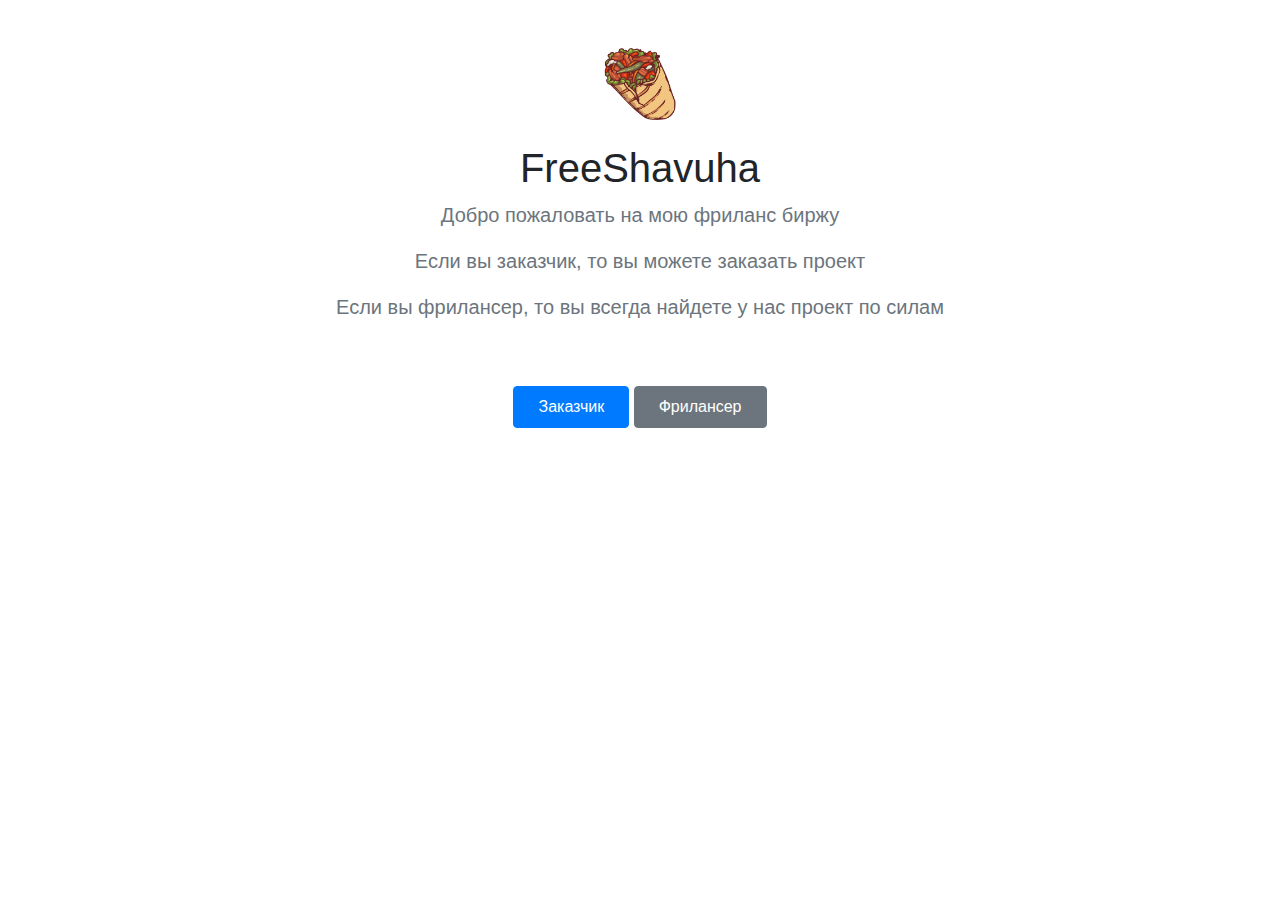
<file: Birzha/index.html>
<!doctype html>
<html lang="ru">

<head>
	<meta charset="UTF-8">
	<meta name="viewport"
		content="width=device-width, user-scalable=no, initial-scale=1.0, maximum-scale=1.0, minimum-scale=1.0">
	<meta http-equiv="X-UA-Compatible" content="ie=edge">
	<link rel="stylesheet" href="./libs/bootstrap.min.css">
	<link rel="stylesheet" href="./style/style.css">
	<title>freelance - шаурма</title>
</head>

<body>

	<!--hello world-->
	<main class="container py-5 text-center">
		<div id="block-choice">
			<img class="d-block mx-auto mb-4" src="./img/logo.png" alt="" width="72" height="72">
			<h1>FreeShavuha</h1>
			<p class="lead text-muted">Добро пожаловать на мою фриланс биржу</p>
			<p class="lead text-muted">Если вы заказчик, то вы можете заказать проект</p>
			<p class="lead text-muted">Если вы фрилансер, то вы всегда найдете у нас проект по силам</p>
			<p class="mt-5">
				<a href="#" id="customer" class="btn btn-primary my-3 px-4 py-2">Заказчик</a>
				<a href="#" id="freelancer" class="btn btn-secondary my-3 px-4 py-2">Фрилансер</a>
			</p>
		</div>


		<!--meanie - заказчик-->

		<div id="block-customer">
			<img class="d-block mx-auto mb-4" src="./img/logo.png" alt="" width="72" height="72">
			<h1>FreeShavuha</h1>
			<div class="col">
				<h4 class="mb-3">Оставьте заявку</h4>
				<form id="form-customer">

					<div class="mb-3">
						<label for="title">Заголовок (краткое описание задачи)</label>
						<input type="text" class="form-control" id="title" name="title" required value="заголовок">
					</div>
					<div class="row">
						<div class="col-md-4 mb-3">
							<label for="firstName">Ваше имя</label>
							<input type="text" class="form-control" id="firstName" name="firstName" required
								value="ваше имя">
						</div>
						<div class="col-md-4 mb-3">
							<label for="email">Email</label>
							<input type="email" class="form-control" id="email" name="email" placeholder="you@mail.com"
								required value="email@email">
						</div>
						<div class="col-md-4 mb-3">
							<label for="phone">Номер телефона <span class="text-muted">(optional)</span></label>
							<input type="text" class="form-control" id="phone" name="phone" value="911">
						</div>
					</div>


					<div class="mb-3">
						<label for="description">Описание</label>
						<textarea type="text" class="form-control" id="description" name="description"
							placeholder="Поднобно опишите задачу" rows="4"
							required>Lorem ipsum dolor sit amet, consectetur.</textarea>
					</div>

					<div class="row">
						<div class="col-md-6 mb-3">

							<div class="mb-3">
								<label for="amount">Количество</label>
								<input type="number" class="form-control" id="amount" name="amount" required value="10">
							</div>
							<div class="d-flex justify-content-center">
								<label class="currency">
									<input class="currency__radio" type="radio" name="currency" id="bucks"
										value="bucks">
									<span class="img__radio img__radio_bucks"></span>
								</label>
								<label class="currency">
									<input class="currency__radio" type="radio" name="currency" id="shawarma"
										value="shawarma" checked>
									<span class="img__radio img__radio_shawarma"></span>
								</label>
								<label class="currency">
									<input class="currency__radio" type="radio" name="currency" id="doshirak"
										value="doshirak">
									<span class="img__radio img__radio_doshirak"></span>
								</label>
							</div>
						</div>
						<div class="col-md-6 mb-3">
							<div class="mb-3">
								<label for="deadline">Срок выполнения до:</label>

								<input type="date" id="deadline" class="form-control" name="deadline" max="2020-12-31"
									required value="2020-01-01">
							</div>
							<button class="btn btn-primary btn-lg btn-block" type="submit">Отправить заявку</button>
						</div>

					</div>


				</form>
			</div>
		</div>

		<!--freelancer-->

		<div id="block-freelancer">
			<img class="d-block mx-auto mb-4" src="./img/logo.png" alt="" width="72" height="72">
			<h1>FreeShavuha</h1>
			<div class="table-responsive">
				<table class="table table-bordered table-hover table-sm">
					<thead class="thead-dark">
						<tr>
							<th>#</th>
							<th>Основная задача</th>
							<th>Валюта</th>
							<th>Дедлайн</th>
						</tr>
					</thead>
					<tbody id="orders">
						<tr class="order">
							<td>1</td>
							<td>Lorem</td>
							<td class="doshirak"></td>
							<td>2019-12-31</td>
						</tr>
						<tr class="order taken">
							<td>2</td>
							<td>Lorem</td>
							<td class="bucks"></td>
							<td>2020-01-14</td>
						</tr>
						<tr class="order">
							<td>3</td>
							<td>Lorem</td>
							<td class="doshirak"></td>
							<td>2019-12-24</td>
						</tr>
						<tr class="order taken">
							<td>4</td>
							<td>Lorem</td>
							<td class="shawarma"></td>
							<td>2020-02-03</td>
						</tr>
						<tr class="order">
							<td>5</td>
							<td>Lorem</td>
							<td class="doshirak"></td>
							<td>2020-04-02</td>
						</tr>
						<tr class="order">
							<td>6</td>
							<td>Lorem</td>
							<td class="shawarma"></td>
							<td>2020-02-14</td>
						</tr>


					</tbody>
				</table>
			</div>
		</div>
		<button class="btn btn-info" id="btn-exit">Выход</button>

	</main>
	<!--modal-->

	<div id="order_read" class="order-modal modal bd-example-modal-lg">
		<div class="modal-dialog modal-lg m-auto" role="document">

			<div class="modal-content">
				<div class="modal-header bg-dark text-white">
					<h4 class="modal-title ">Заголовок</h4>
					<button type="button" class="close text-white" aria-label="Close">
						<span aria-hidden="true">&times;</span>
					</button>
				</div>
				<div class="modal-body">
					<div class="row">
						<div class="col-6">
							<b>Имя заказчика: </b><span class="firstName">Петров Василий</span>
						</div>
						<div class="col-6">
							<b>Email заказчика: </b><a class="email" href="mailto:1@1">1@1</a>
						</div>
						<div class="col-12 bg-info text-white my-4">
							<h5>Подробное описание задачи</h5>
							<p class="description">Lorem ipsum dolor sit amet, consectetur adipisicing elit. Aliquam
								consectetur
								consequuntur facilis magni maiores neque nostrum. Accusantium corporis culpa esse
								facilis modi neque
								nesciunt odio quisquam rerum veritatis, voluptatibus, voluptatum!</p>
						</div>

						<div
							class="col-12 bg-warning text-dark pt-2 d-flex justify-content-around align-content-center">
							<h5>Срок сдачи проекта</h5>
							<p class="deadline">10.03.2020</p>
						</div>

					</div>
				</div>
				<div class="modal-footer justify-content-between">
					<div class="modal-currency">
						<span class="text">Оплата:</span>
						<span class="currency"><span class="currency_img"></span></span>
						<span class="count">5</span>
					</div>
					<div>
						<button type="button" class="btn btn-info"><a class="phone text-white" href="#">Связаться</a>
						</button>
						<button type="button" class="btn btn-success get-order">Взять заказ</button>
					</div>
				</div>
			</div>
		</div>
	</div>

	<div id="order_active" class="order-modal modal bd-example-modal-lg">
		<div class="modal-dialog modal-lg m-auto" role="document">

			<div class="modal-content">
				<div class="modal-header bg-success text-white">
					<h4 class="modal-title ">Заголовок</h4>
					<button type="button" class="close text-white" aria-label="Close">
						<span aria-hidden="true">&times;</span>
					</button>
				</div>
				<div class="modal-body">
					<div class="row">
						<div class="col-4 text-center">
							<p>
								<b>Имя заказчика: </b>
							</p>
							<span class="firstName">Петров Василий</span>
						</div>
						<div class="col-4 text-center">
							<p>
								<b>Email заказчика: </b>
							</p>
							<a class="email" href="mailto:1@1">1@1</a>
						</div>
						<div class="col-4 text-center modal-currency">
							<span class="text">Оплата:</span>
							<span class="currency"><span class="currency_img"></span></span>
							<span class="count">5</span>
						</div>
						<div class="col-12 bg-info text-white my-4 py-2">
							<h5>Подробное описание задачи</h5>
							<p class="description">Lorem ipsum dolor sit amet, consectetur adipisicing elit. Aliquam
								consectetur
								consequuntur facilis magni maiores neque nostrum. Accusantium corporis culpa esse
								facilis modi neque
								nesciunt odio quisquam rerum veritatis, voluptatibus, voluptatum!</p>
						</div>

						<div
							class="col-12 bg-warning text-dark pt-2 d-flex justify-content-around align-content-center">
							<h5>Срок сдачи проекта</h5>
							<p class="deadline">10.03.2020</p>
						</div>
					</div>
				</div>
				<div class="modal-footer justify-content-end">
					<button type="button" id="capitulation" class="btn btn-danger">Отказаться</button>

					<button type="button" id="ready" class="btn btn-success">Выполнил</button>


				</div>
			</div>
		</div>
	</div>


	<!--exit-->

	<script src="./script/scriptt.js"></script>
</body>


</html>
</file>
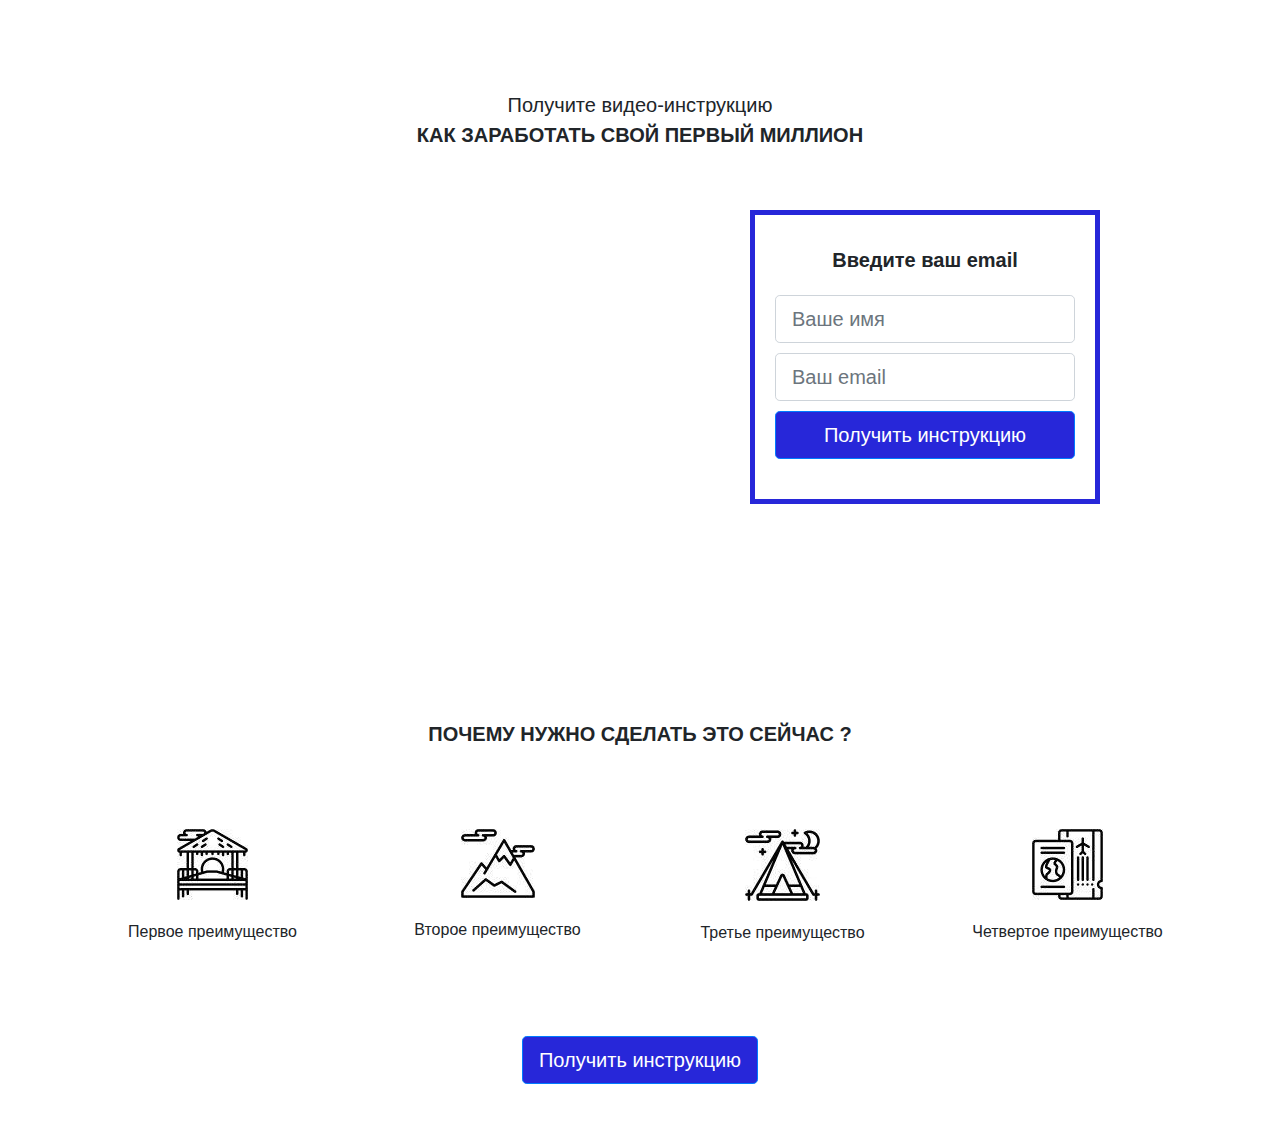
<file: lesson_12/index.html>
<!DOCTYPE html>
<html lang="ru">

<head>
    <meta charset="UTF-8">
    <meta name="viewport" content="width=device-width, initial-scale=1.0">
    <meta http-equiv="X-UA-Compatible" content="ie=edge">
    <title>My site</title>
    <link rel="stylesheet" href="css/bootstrap.css">
    <link rel="stylesheet" href="css/style.css">
</head>

<body>

    <div class="section">
        <div class="container">
            <!-- Первый row под заголовок -->
            <div class="row">
                <div class="col-xl-6 offset-xl-3">
                    <h1 class="header text-center">
                        <span>Получите видео-инструкцию</span>
                        <strong class="text-uppercase">Как заработать свой первый миллион</strong>
                    </h1>
                </div>
            </div>
            <!-- Второе row под видео и форму -->
            <div class="row">
                <div class="col-xl-6 offset-xl-1 col-md-8 offset-md-2">
                    <div class="video">
                        <iframe width="100%" height="315" src="https://www.youtube.com/embed/ayVLjyWqMCs" frameborder="0" allow="accelerometer; autoplay; encrypted-media; gyroscope; picture-in-picture" allowfullscreen>
                        </iframe>
                    </div>
                </div>
                <div class="col-xl-4 offset-xl-0 col-md-8 offset-md-2">
                    <div class="form">
                        <p class="form-header text-center">
                            Введите ваш email
                        </p>
                        <form action="#">
                            <input class="form-control form-control-lg" type="text" placeholder="Ваше имя">
                            <input class="form-control form-control-lg" type="text" placeholder="Ваш email">
                            <button class="btn btn-primary btn-lg btn-block form-btn">
                                Получить инструкцию
                            </button>
                        </form>
                    </div>
                </div>
            </div>
        </div>
    </div>
    <div class="section">
        <!-- row под заголовок секции -->
        <div class="container">
            <div class="row">
                <div class="col">
                    <h2 class="section-header text-uppercase text-center">
                        Почему нужно сделать это сейчас ?
                    </h2>
                </div>
            </div>
            <!-- row под преимущества -->
            <div class="feature text-center">
                <div class="row">
                    <div class="col-xl-3 col-md-6">
                        <div class="feature-box">
                            <img src="img/1.jpg" alt="">
                            <p>Первое преимущество</p>
                        </div>
                    </div>
                    <div class="col-xl-3 col-md-6">
                        <div class="feature-box">
                            <img src="img/2.jpg" alt="">
                            <p>Второе преимущество</p>
                        </div>
                    </div>
                    <div class="col-xl-3 col-md-6">
                        <div class="feature-box">
                            <img src="img/3.jpg" alt="">
                            <p>Третье преимущество</p>
                        </div>
                    </div>
                    <div class="col-xl-3 col-md-6">
                        <div class="feature-box">
                            <img src="img/4.jpg" alt="">
                            <p>Четвертое преимущество</p>
                        </div>
                    </div>
                </div>
            </div>
            <!-- кнопка -->
            <button class="btn btn-primary btn-lg form-btn d-block">
                    Получить инструкцию
                </button>
        </div>
    </div>
</body>

</html>
</file>
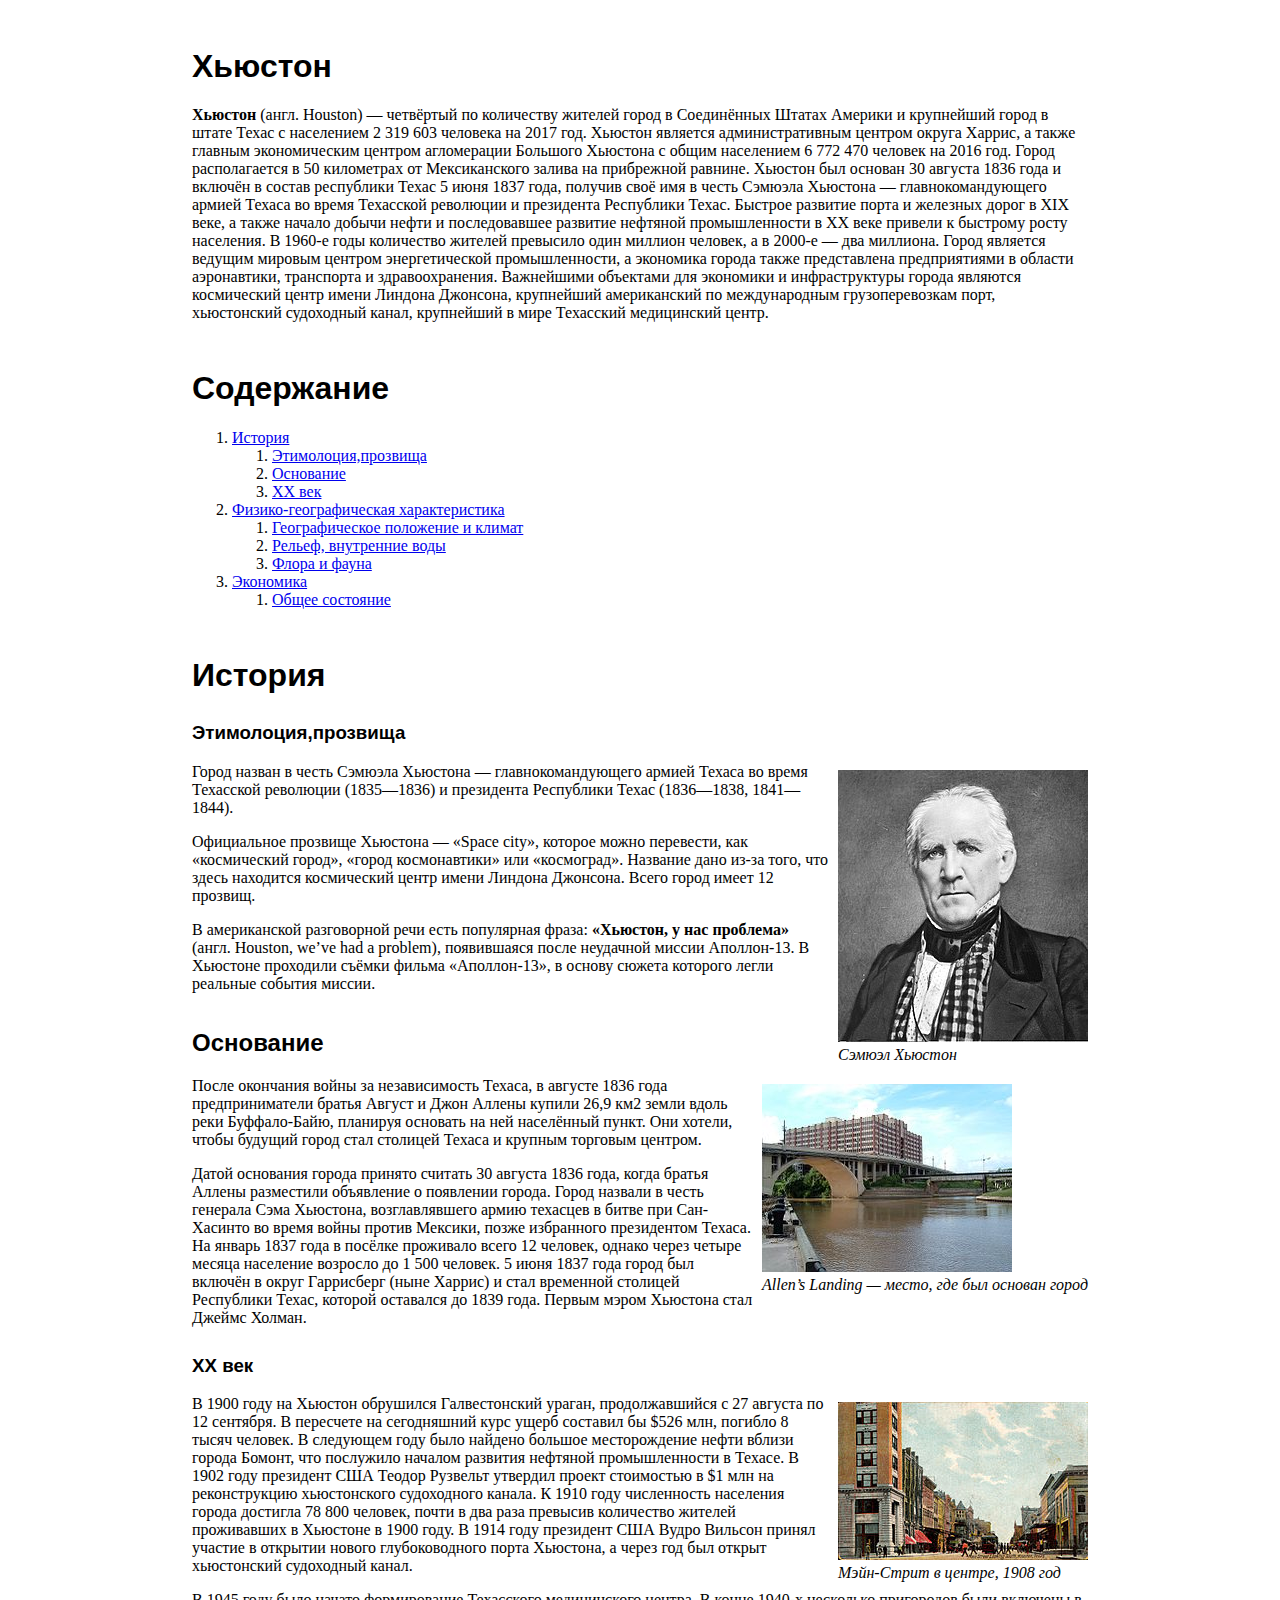
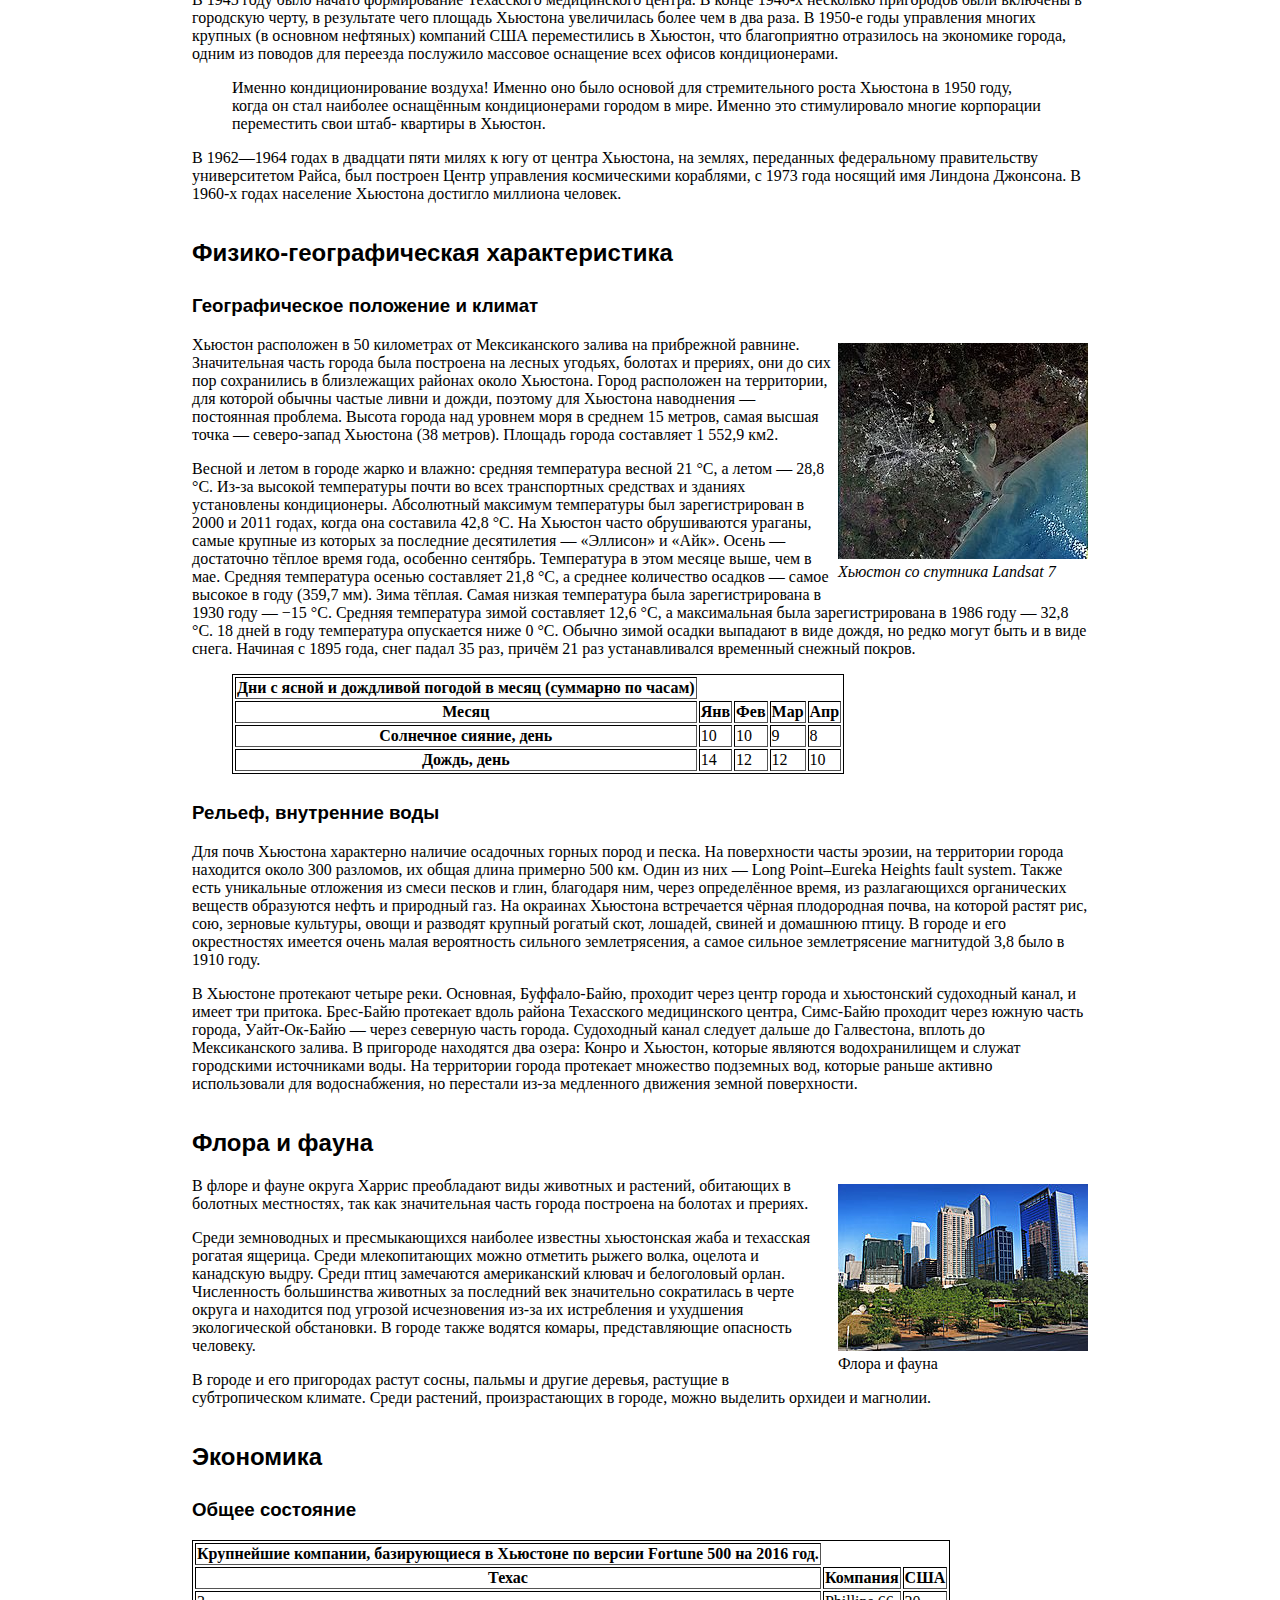
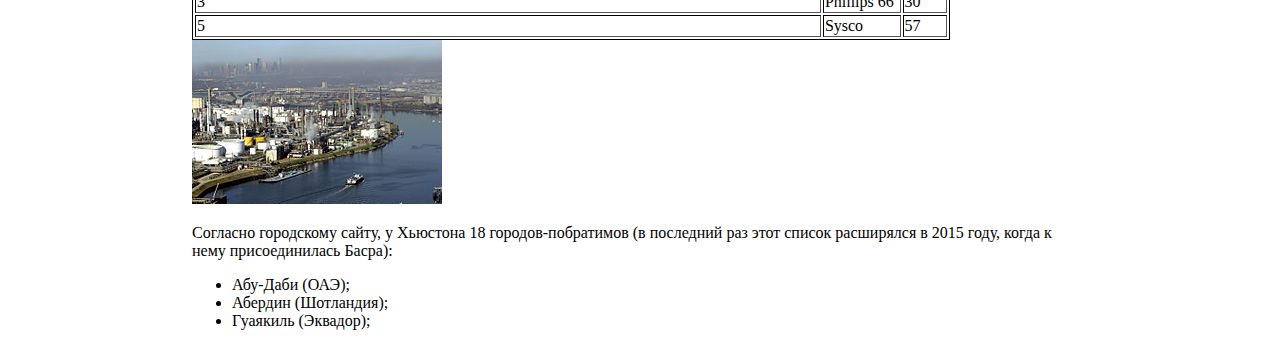
<file: new_my_site/index.html>
<!DOCTYPE html>
<html lang="ru">

<head>
    <meta charset="UTF-8">
    <meta name="viewport" content="width=device-width, initial-scale=1.0">
    <meta http-equiv="X-UA-Compatible" content="ie=edge">
    <title>Хьюстон</title>
    <link rel="stylesheet" href="style.css">
</head>

<body>
    <h1>Хьюстон</h1>
    <b>Хьюстон</b> (англ. Houston) — четвёртый по количеству жителей город в Соединённых Штатах Америки и крупнейший город в штате Техас с населением 2 319 603 человека на 2017 год. Хьюстон является административным центром округа Харрис, а также главным
    экономическим центром агломерации Большого Хьюстона с общим населением 6 772 470 человек на 2016 год. Город располагается в 50 километрах от Мексиканского залива на прибрежной равнине. Хьюстон был основан 30 августа 1836 года и включён в состав республики
    Техас 5 июня 1837 года, получив своё имя в честь Сэмюэла Хьюстона — главнокомандующего армией Техаса во время Техасской революции и президента Республики Техас. Быстрое развитие порта и железных дорог в XIX веке, а также начало добычи нефти и последовавшее
    развитие нефтяной промышленности в XX веке привели к быстрому росту населения. В 1960-е годы количество жителей превысило один миллион человек, а в 2000-е — два миллиона. Город является ведущим мировым центром энергетической промышленности, а экономика
    города также представлена предприятиями в области аэронавтики, транспорта и здравоохранения. Важнейшими объектами для экономики и инфраструктуры города являются космический центр имени Линдона Джонсона, крупнейший американский по международным грузоперевозкам
    порт, хьюстонский судоходный канал, крупнейший в мире Техасский медицинский центр.
    <h1>Содержание</h1>
    <ol>
        <li>
            <a href="#История">История</a>
            <ol>
                <li>
                    <a href="#Этимолоция,прозвища">Этимолоция,прозвища</a>
                </li>
                <li>
                    <a href="#Основание">Основание</a>
                </li>
                <li>
                    <a href="#XX">XX век</a>
                </li>
            </ol>
        </li>
        <li>
            <a href="#Физико">Физико-географическая характеристика</a>
            <ol>
                <li>
                    <a href="#Гео">Географическое положение и климат</a>
                </li>
                <li>
                    <a href="#Рельеф">Рельеф, внутренние воды</a>
                </li>
                <li>
                    <a href="#Флора">Флора и фауна</a>
                </li>
            </ol>
        </li>
        <li>
            <a href="#Экономика">Экономика</a>
            <ol>
                <li>
                    <a href="#Общее">Общее состояние</a>
                </li>
            </ol>
        </li>
    </ol>
    <h1 id="История">История</h1>
    <h3 id="Этимолоция,прозвища">Этимолоция,прозвища</h3>
    <figure>
        <img src="img/Sam.jpg"><br>
        <fingaption>Сэмюэл Хьюстон</fingaption>
    </figure>
    <p>Город назван в честь Сэмюэла Хьюстона — главнокомандующего армией Техаса во время Техасской революции (1835—1836) и президента Республики Техас (1836—1838, 1841—1844).</p>
    <p>Официальное прозвище Хьюстона — «Space city», которое можно перевести, как «космический город», «город космонавтики» или «космоград». Название дано из-за того, что здесь находится космический центр имени Линдона Джонсона. Всего город имеет 12 прозвищ.</p>
    <p>В американской разговорной речи есть популярная фраза: <b>«Хьюстон, у нас проблема»</b> (англ. Houston, we’ve had a problem), появившаяся после неудачной миссии Аполлон-13. В Хьюстоне проходили съёмки фильма «Аполлон-13», в основу сюжета которого
        легли реальные события миссии.</p>
    <h2 id="Основание">Основание</h2>
    <figure>
        <img src="img/Allen's_Landing_Houston_bayou_view.jpg"><br>
        <fingaption>Allen’s Landing — место, где был основан город</fingaption>
    </figure>
    <p>После окончания войны за независимость Техаса, в августе 1836 года предприниматели братья Август и Джон Аллены купили 26,9 км2 земли вдоль реки Буффало-Байю, планируя основать на ней населённый пункт. Они хотели, чтобы будущий город стал столицей
        Техаса и крупным торговым центром.
    </p>
    <p>Датой основания города принято считать 30 августа 1836 года, когда братья Аллены разместили объявление о появлении города. Город назвали в честь генерала Сэма Хьюстона, возглавлявшего армию техасцев в битве при Сан-Хасинто во время войны против Мексики,
        позже избранного президентом Техаса. На январь 1837 года в посёлке проживало всего 12 человек, однако через четыре месяца население возросло до 1 500 человек. 5 июня 1837 года город был включён в округ Гаррисберг (ныне Харрис) и стал временной
        столицей Республики Техас, которой оставался до 1839 года. Первым мэром Хьюстона стал Джеймс Холман.</p>
    <h3 id="XX">XX век</h3>
    <figure>
        <img src="img/Main_Street_looking_south_Houston_Texas_(1908).jpg"><br>
        <fingaption>Мэйн-Стрит в центре, 1908 год</fingaption>
    </figure>
    <p>В 1900 году на Хьюстон обрушился Галвестонский ураган, продолжавшийся с 27 августа по 12 сентября. В пересчете на сегодняшний курс ущерб составил бы $526 млн, погибло 8 тысяч человек. В следующем году было найдено большое месторождение нефти вблизи
        города Бомонт, что послужило началом развития нефтяной промышленности в Техасе. В 1902 году президент США Теодор Рузвельт утвердил проект стоимостью в $1 млн на реконструкцию хьюстонского судоходного канала. К 1910 году численность населения города
        достигла 78 800 человек, почти в два раза превысив количество жителей проживавших в Хьюстоне в 1900 году. В 1914 году президент США Вудро Вильсон принял участие в открытии нового глубоководного порта Хьюстона, а через год был открыт хьюстонский
        судоходный канал.</p>
    <p>В 1945 году было начато формирование Техасского медицинского центра. В конце 1940-х несколько пригородов были включены в городскую черту, в результате чего площадь Хьюстона увеличилась более чем в два раза. В 1950-е годы управления многих крупных
        (в основном нефтяных) компаний США переместились в Хьюстон, что благоприятно отразилось на экономике города, одним из поводов для переезда послужило массовое оснащение всех офисов кондиционерами.</p>
    <blockquote>Именно кондиционирование воздуха! Именно оно было основой для стремительного роста Хьюстона в 1950 году, когда он стал наиболее оснащённым кондиционерами городом в мире. Именно это стимулировало многие корпорации переместить свои штаб- квартиры в
        Хьюстон.
    </blockquote>
    <p>В 1962—1964 годах в двадцати пяти милях к югу от центра Хьюстона, на землях, переданных федеральному правительству университетом Райса, был построен Центр управления космическими кораблями, с 1973 года носящий имя Линдона Джонсона. В 1960-х годах
        население Хьюстона достигло миллиона человек.</p>
    <h2 id="Физико">Физико-географическая характеристика</h2>
    <h3 id="Гео">Географическое положение и климат</h3>
    <figure>
        <img src="img/Large_Houston_Landsat.jpg"><br>
        <fingaption>Хьюстон со спутника Landsat 7</fingaption>
    </figure>
    <p>Хьюстон расположен в 50 километрах от Мексиканского залива на прибрежной равнине. Значительная часть города была построена на лесных угодьях, болотах и прериях, они до сих пор сохранились в близлежащих районах около Хьюстона. Город расположен на территории,
        для которой обычны частые ливни и дожди, поэтому для Хьюстона наводнения — постоянная проблема. Высота города над уровнем моря в среднем 15 метров, самая высшая точка — северо-запад Хьюстона (38 метров). Площадь города составляет 1 552,9 км2.</p>
    <p>Весной и летом в городе жарко и влажно: средняя температура весной 21 °C, а летом — 28,8 °C. Из-за высокой температуры почти во всех транспортных средствах и зданиях установлены кондиционеры. Абсолютный максимум температуры был зарегистрирован в 2000
        и 2011 годах, когда она составила 42,8 °C. На Хьюстон часто обрушиваются ураганы, самые крупные из которых за последние десятилетия — «Эллисон» и «Айк». Осень — достаточно тёплое время года, особенно сентябрь. Температура в этом месяце выше, чем
        в мае. Средняя температура осенью составляет 21,8 °C, а среднее количество осадков — самое высокое в году (359,7 мм). Зима тёплая. Самая низкая температура была зарегистрирована в 1930 году — −15 °C. Средняя температура зимой составляет 12,6 °C,
        а максимальная была зарегистрирована в 1986 году — 32,8 °C. 18 дней в году температура опускается ниже 0 °C. Обычно зимой осадки выпадают в виде дождя, но редко могут быть и в виде снега. Начиная с 1895 года, снег падал 35 раз, причём 21 раз устанавливался
        временный снежный покров.
    </p>
    <blockquote>
        <table border="1">
            <tr>
                <th>Дни с ясной и дождливой погодой в месяц (суммарно по часам)</th>
            </tr>
            <tr>
                <th>Месяц</th>
                <th>Янв</th>
                <th>Фев</th>
                <th>Мар</th>
                <th>Апр</th>
            </tr>
            <tr>
                <th>Солнечное сияние, день</th>
                <td>10</td>
                <td>10</td>
                <td>9</td>
                <td>8</td>
            </tr>
            <tr>
                <th>Дождь, день</th>
                <td>14</td>
                <td>12</td>
                <td>12</td>
                <td>10</td>
            </tr>
        </table border="1">
    </blockquote>
    <h3 id="Рельеф">Рельеф, внутренние воды</h3>
    <p>Для почв Хьюстона характерно наличие осадочных горных пород и песка. На поверхности часты эрозии, на территории города находится около 300 разломов, их общая длина примерно 500 км. Один из них — Long Point–Eureka Heights fault system. Также есть уникальные
        отложения из смеси песков и глин, благодаря ним, через определённое время, из разлагающихся органических веществ образуются нефть и природный газ. На окраинах Хьюстона встречается чёрная плодородная почва, на которой растят рис, сою, зерновые
        культуры, овощи и разводят крупный рогатый скот, лошадей, свиней и домашнюю птицу. В городе и его окрестностях имеется очень малая вероятность сильного землетрясения, а самое сильное землетрясение магнитудой 3,8 было в 1910 году.</p>
    <p>В Хьюстоне протекают четыре реки. Основная, Буффало-Байю, проходит через центр города и хьюстонский судоходный канал, и имеет три притока. Брес-Байю протекает вдоль района Техасского медицинского центра, Симс-Байю проходит через южную часть города,
        Уайт-Ок-Байю — через северную часть города. Судоходный канал следует дальше до Галвестона, вплоть до Мексиканского залива. В пригороде находятся два озера: Конро и Хьюстон, которые являются водохранилищем и служат городскими источниками воды.
        На территории города протекает множество подземных вод, которые раньше активно использовали для водоснабжения, но перестали из-за медленного движения земной поверхности.</p>
    <h2 id="Флора">Флора и фауна</h2>
    <figure>
        <img src="img/Discovery_green.jpg"><br>
        <figcaption>Флора и фауна</figcaption>
    </figure>
    <p>В флоре и фауне округа Харрис преобладают виды животных и растений, обитающих в болотных местностях, так как значительная часть города построена на болотах и прериях.</p>
    <p>Среди земноводных и пресмыкающихся наиболее известны хьюстонская жаба и техасская рогатая ящерица. Среди млекопитающих можно отметить рыжего волка, оцелота и канадскую выдру. Среди птиц замечаются американский клювач и белоголовый орлан. Численность
        большинства животных за последний век значительно сократилась в черте округа и находится под угрозой исчезновения из-за их истребления и ухудшения экологической обстановки. В городе также водятся комары, представляющие опасность человеку.</p>
    <p>В городе и его пригородах растут сосны, пальмы и другие деревья, растущие в субтропическом климате. Среди растений, произрастающих в городе, можно выделить орхидеи и магнолии.</p>
    <h2 id="Экономика">Экономика</h2>
    <h3 id="Общее">Общее состояние</h3>
    <table border="1">
        <thead>
            <tr>
                <th>Крупнейшие компании, базирующиеся в Хьюстоне по версии Fortune 500 на 2016 год.</th>
            </tr>
        </thead>
        <thead>
            <tr>
                <th>Техас</th>
                <th>Компания</th>
                <th>США</th>
            </tr>
        </thead>
        <tbody>
            <tr>
                <td>3</td>
                <td>Phillips 66</td>
                <td>30</td>
            </tr>
            <tr>
                <td>5</td>
                <td>Sysco</td>
                <td>57</td>
            </tr>
        </tbody>
    </table>
    <img src="img/Houston_Ship_Channel.jpg">
    <p>Согласно городскому сайту, у Хьюстона 18 городов-побратимов (в последний раз этот список расширялся в 2015 году, когда к нему присоединилась Басра):</p>
    <ul>
        <li>
            Абу-Даби (ОАЭ);
        </li>
        <li>
            Абердин (Шотландия);
        </li>
        <li>
            Гуаякиль (Эквадор);
        </li>
    </ul>
</body>

</html>
</file>
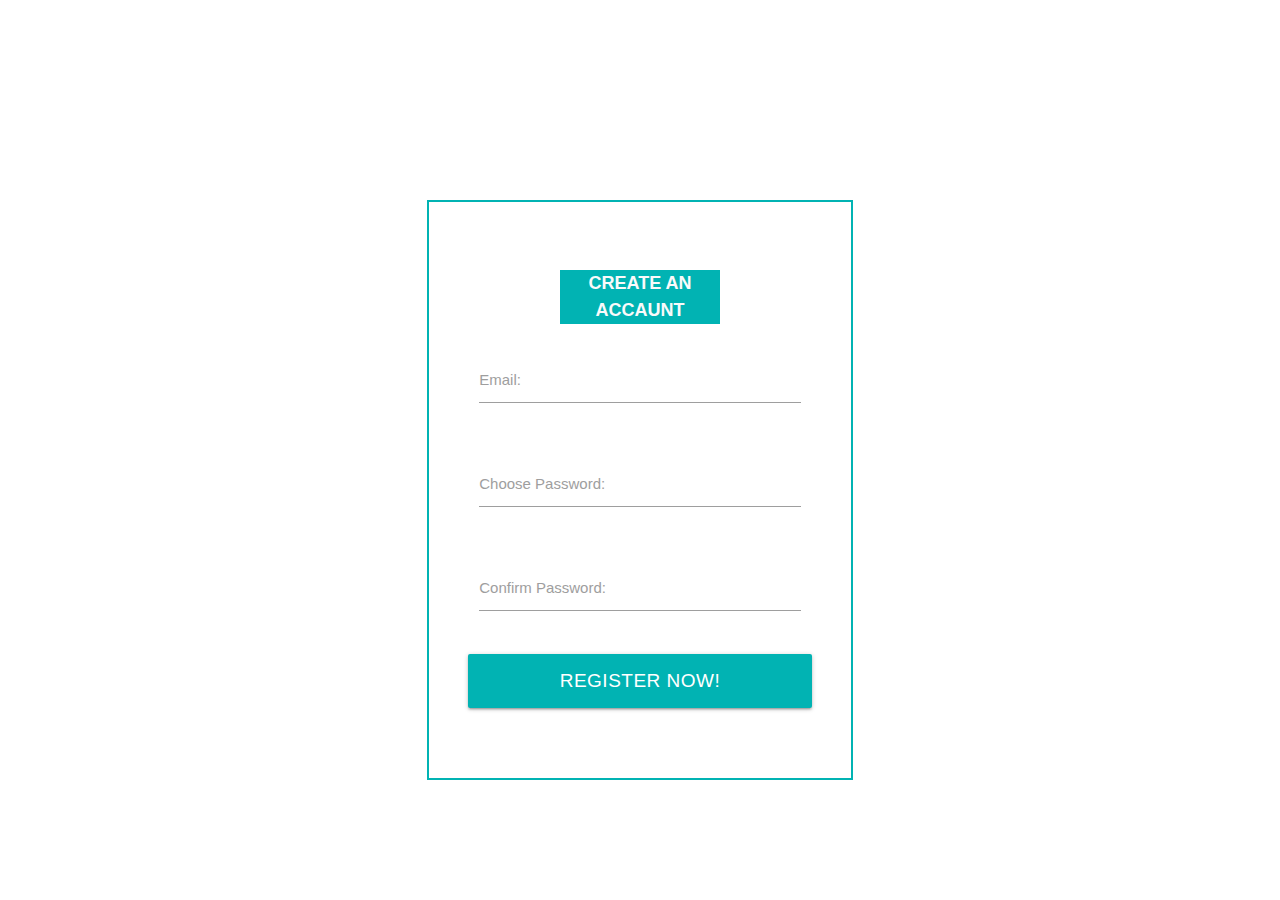
<file: src/index.html>
<!DOCTYPE html>
<html lang="ru">

<head>
    <meta charset="UTF-8">
    <meta name="viewport" content="width=device-width, initial-scale=1.0">
    <meta http-equiv="X-UA-Compatible" content="ie=edge">
    <link href="https://fonts.googleapis.com/icon?family=Material+Icons" rel="stylesheet">
    <link rel="stylesheet" href="https://cdnjs.cloudflare.com/ajax/libs/materialize/1.0.0/css/materialize.min.css">
    <link rel="stylesheet" href="sass/main.css">
    <script src="js/script.js"></script>
    <title>Document</title>
</head>

<body>



    <div class="container">
        <div class="row">
            <div class="col xl6 m12 s12 offset-xl3">
                <div class="form">
                    <p class="form-header center-align col s6 offset-s3">
                        Create an accaunt
                    </p>
                    <div class="row">
                        <div class="input-field col s12">
                            <input id="email" type="email" class="validate" required="" aria-required="true">
                            <label for="email" data-error="wrong" data-success="right">Email:</label>
                        </div>
                    </div>
                    <div class="row">
                        <div class="input-field col s12">
                            <input id="password" type="password" class="validate">
                            <label for="password">Choose Password:</label>
                        </div>
                    </div>
                    <div class="row">
                        <div class="input-field col s12">
                            <input id="confirm_password" type="password" class="validate">
                            <label for="confirm_password">Confirm Password:</label>
                        </div>
                    </div>
                    <div class="row">
                        <a class="waves-effect waves-light btn-large col s12">Register now!</a>
                    </div>
                </div>
            </div>
        </div>

        <script src="https://cdnjs.cloudflare.com/ajax/libs/materialize/1.0.0/js/materialize.min.js"></script>
</body>

</html>
</file>
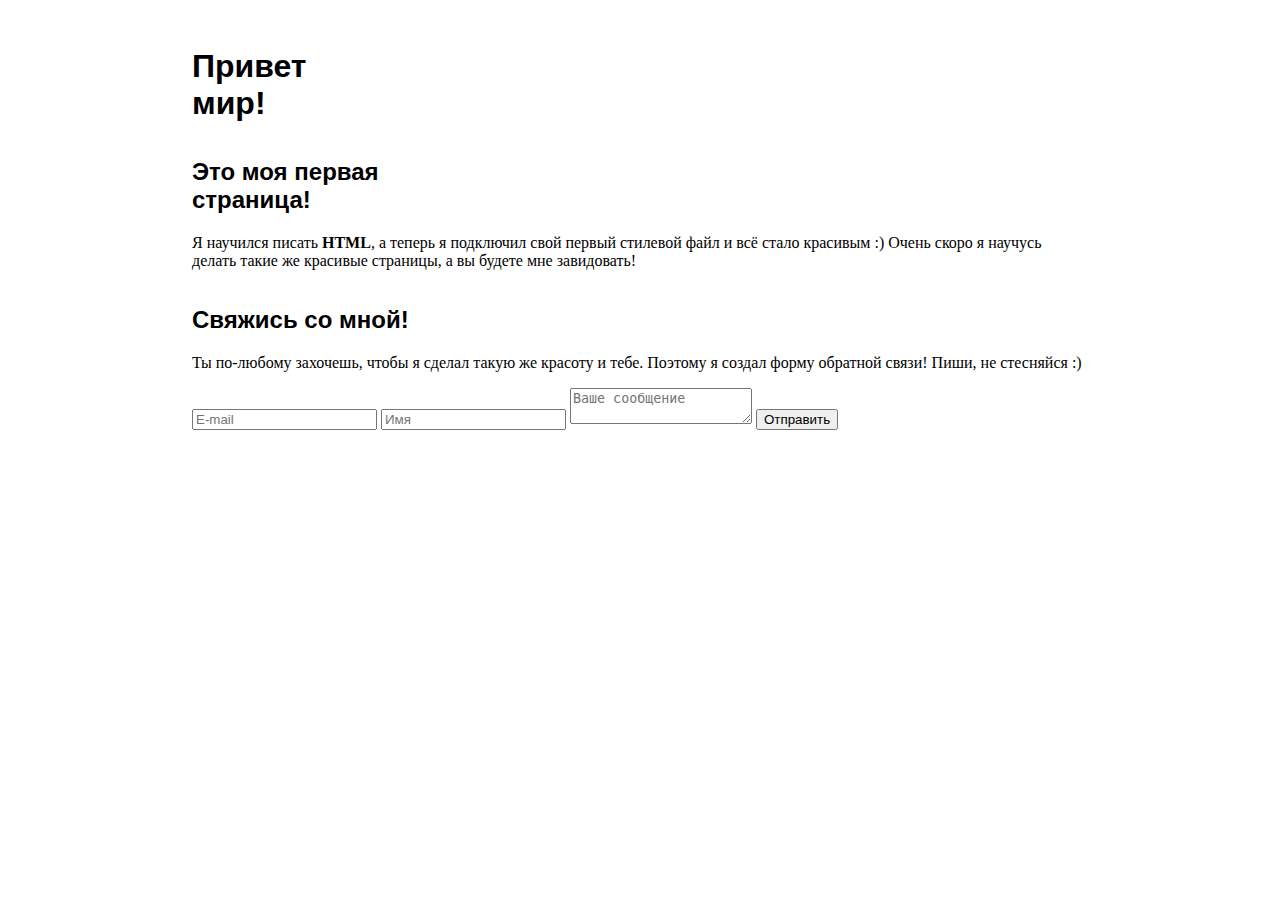
<file: new_my_site/my_index.html>
<!DOCTYPE html>
<html>

<head>
    <meta charset="utf-8">
    <title>Page Title</title>
    <link rel="stylesheet" href="style.css">
</head>

<body>
    <header class="header">
        <h1 class="header__title">Привет<br>мир!</h1>
    </header>
    <article class="article article_whitebg article_first">
        <h2 class="black">Это моя первая<br>страница!</h2>
        <p class="black">Я научился писать <strong>HTML</strong>, а теперь я подключил свой первый стилевой файл и всё стало красивым :) Очень скоро я научусь делать такие же красивые страницы, а вы будете мне завидовать!</p>
    </article>
    <article class="article article_bluebg article_second">
        <h2 class="white">Свяжись со мной!</h2>
        <p class="white">Ты по-любому захочешь, чтобы я сделал такую же красоту и тебе. Поэтому я создал форму обратной связи! Пиши, не стесняйся :)</p>
        <form class="form">
            <input type="email" class="form_input" placeholder="E-mail">
            <input type="text" class="form_input" placeholder="Имя">
            <textarea class="form_textarea" placeholder="Ваше сообщение"></textarea>
            <button class="form_button" type="button">Отправить</button>
        </form>
    </article>
</body>

</html>
</file>
<file: Birzha/style/style.css>
main {
    position: relative;
}

/*radio*/

.currency {
    position: relative;
    height: 48px;
    width: 48px;
}

.currency__radio {
    position: absolute;
    opacity: 0;
}

.currency__radio:checked + .img__radio {
    filter: none;
    border-color: tomato;
}

.img__radio {
    position: absolute;
    display: inline-block;
    top: 0;
    left: 0;
    right: 0;
    bottom: 0;
    background-position: center;
    background-repeat: no-repeat;
    background-size: contain;
    filter: grayscale(100%);
    border: 1px dashed transparent;
    border-radius: 10px;
}

.img__radio_bucks {
    background-image: url("../img/bucks.png");
}

.img__radio_shawarma {
    background-image: url("../img/shawarma.png");
}

.img__radio_doshirak {
    background-image: url("../img/doshirak.png");
}

/*table*/


.shawarma {
    background: url("../img/shawarma.png") center/contain no-repeat;
    height: 40px;
    width: 60px;
}

.doshirak {
    background: url("../img/doshirak.png") center/contain no-repeat;
    height: 40px;
    width: 60px;
}

.bucks {
    background: url("../img/bucks.png") center/contain no-repeat;
    height: 40px;
    width: 60px;
}


#orders tr {
    cursor: pointer;
}

#orders .taken {
    background: #28a745;
    color: #fff;
}

/*modal*/

.modal {
    background-color: rgba(0, 0, 0, 0.8);
}

.modal .deadline {
    font-size: 1.25rem;
    font-weight: 500;
    line-height: 1.2;
}

.modal-content {
    border-radius: .5rem;
}

.modal-currency span {
    display: inline-block;
    vertical-align: middle;
    filter: none;
}

.modal-currency {
    font-size: 2em;
}

#block-customer {
    display: none;
}

#block-freelancer {
    display: none;
}

#btn-exit {
    position: absolute;
    display: none;
    top: 3rem;
    right: 1rem;
    padding: 0.5rem 3rem;
}
</file>
<file: lesson_12/css/style.css>
.header {
    font-size: 20px;
    line-height: 1.5;
    margin: 60px auto;
}

.header span {
    display: block;
}

.form-header {
    font-size: 20px;
    font-weight: 900;
    margin-bottom: 20px;
}

.section {
    padding: 30px 0;
}

.form {
    border: 5px solid #2727d9;
    padding: 30px 20px;
}

.form input {
    margin-bottom: 10px;
}

.form-btn {
    margin: 10px auto;
    background-color: #2727d9;
}

.section-header {
    font-size: 20px;
    font-weight: 900;
    margin-top: 130px;
}

.feature {
    margin: 75px auto;
}

.feature p {
    margin-top: 20px;
}
</file>
<file: new_my_site/style.css>
body {
    width: 70%;
    margin-left: auto;
    margin-right: auto;
}

h1,
h2,
h3 {
    font-family: sans-serif;
    margin-top: 1.5em;
}

h1 {
    font-size: 32px;
}

table {
    border: 1px solid #000;
}

img~fingaption {
    font-style: italic;
}

figure {
    float: right;
    margin: 7px 0 7px 7px;
}
</file>
<file: src/sass/main.css>
.form-header {
    font-weight: 900;
    font-size: 18px;
    text-transform: uppercase;
    background-color: #01b3b3;
    color: #fafafa;
}

.form {
    border: 2px solid #01b3b3;
    margin-top: 200px;
    padding: 50px;
}

.btn-large {
    font-size: 19px;
    background-color: #01b3b3;
}
</file>
